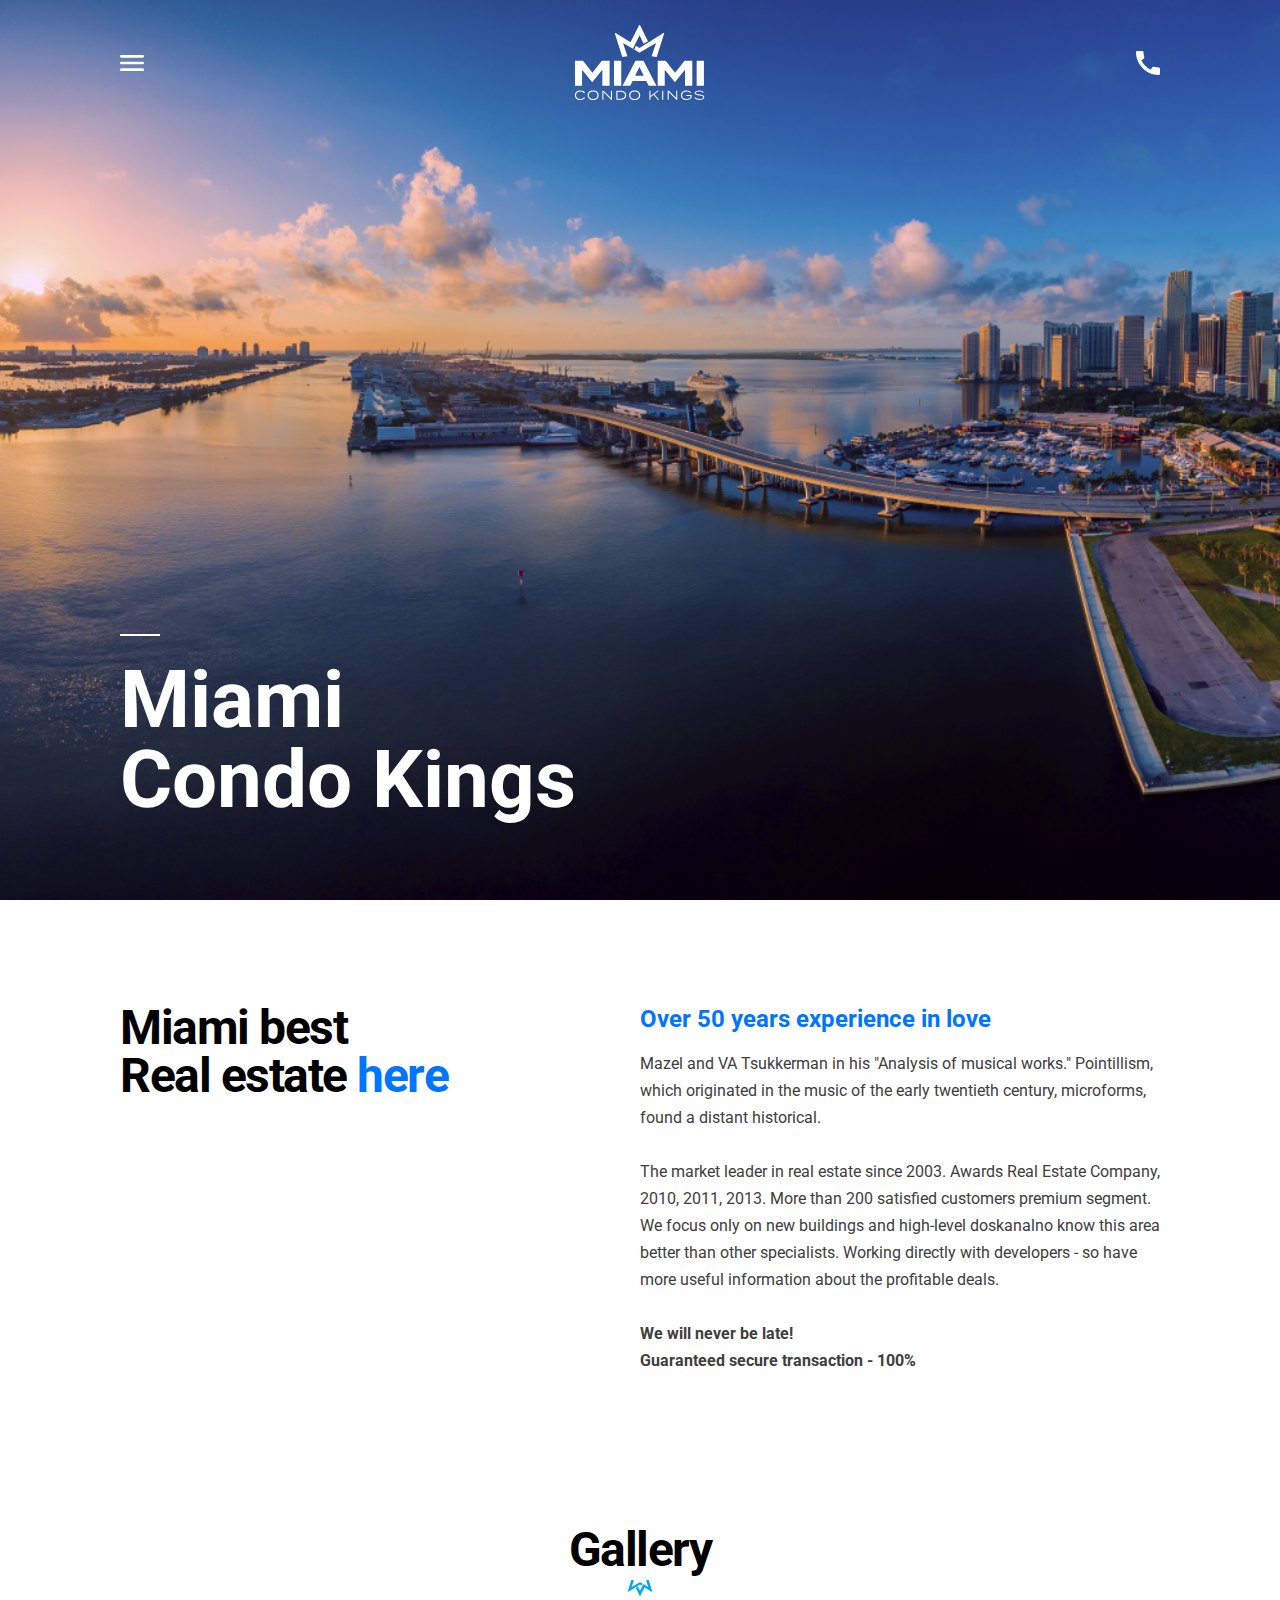
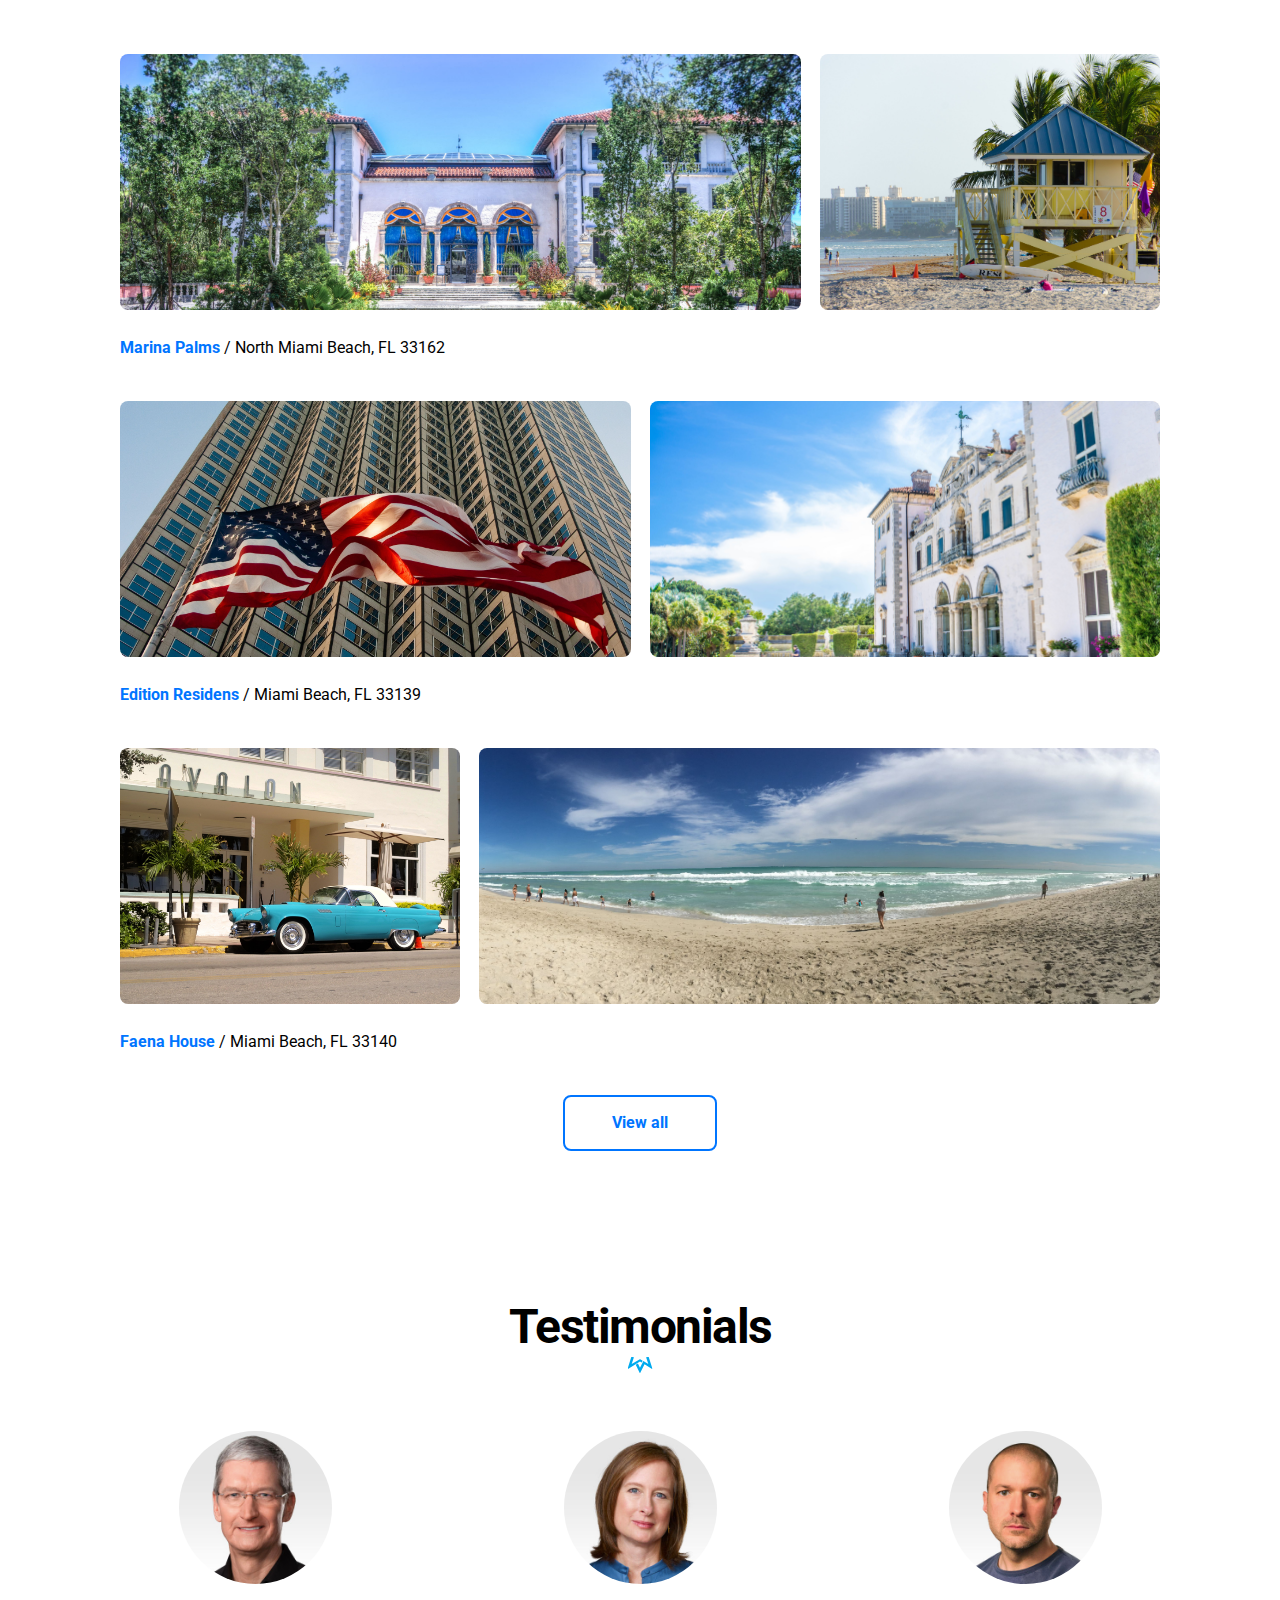
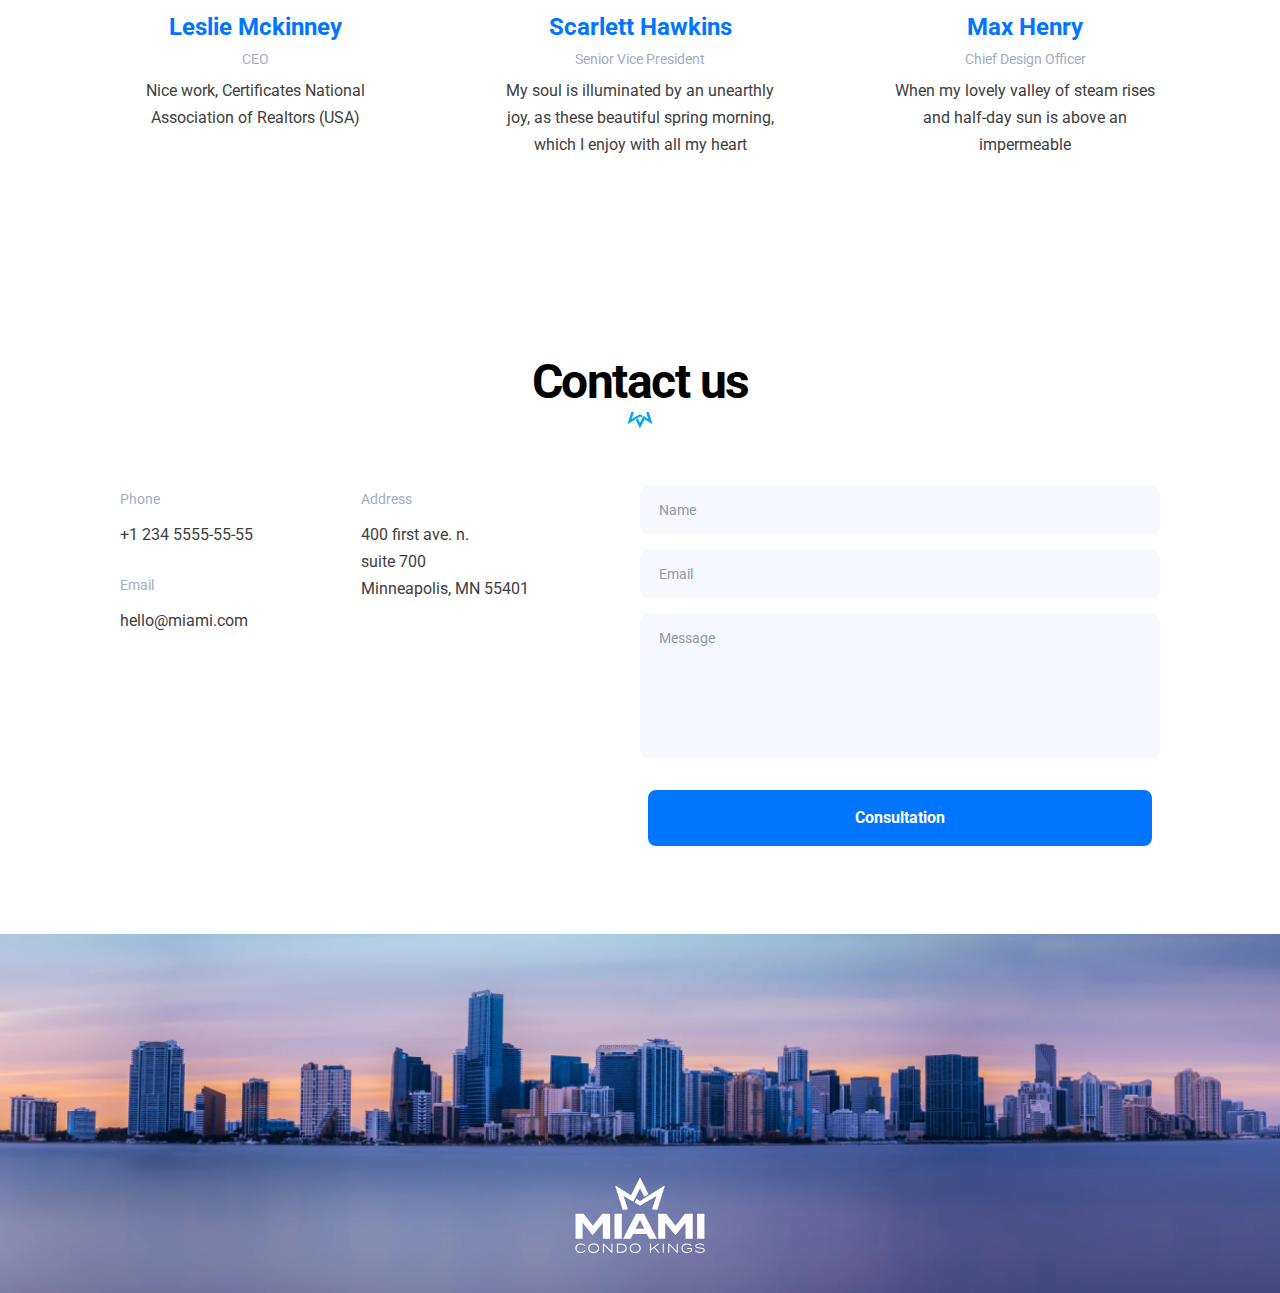
<file: index.html>
<!DOCTYPE html><html lang="en"><head><meta charset="UTF-8"><meta name="viewport" content="width=device-width, initial-scale=1.0"><title>Miami</title><link rel="icon" href="crown.faad32a5.svg"><link rel="stylesheet" href="main.d9ea47b6.css"><link rel="preconnect" href="https://fonts.gstatic.com"><link href="https://fonts.googleapis.com/css2?family=Roboto:ital,wght@0,100;0,300;0,400;0,500;0,700;0,900;1,100;1,300;1,400;1,500;1,700;1,900&display=swap" rel="stylesheet"></head><body class="body">  <header class="header"> <div class="header__container"> <input class="nav-check-box" type="checkbox" id="navToggle"> <div class="header__icon-wrapper"> <label class="header__nav-toggle" for="navToggle"></label> <div class="logo header__logo"></div> <a href="tel:+12345555555" class="header__tel-wrapper"> <img class="header__tel" src="tel.4f85b3fa.svg" alt="call"> <div class="header__tel-value"></div> </a> </div> <h1 class="header__title">Miami<br>Condo Kings</h1> <nav class="nav header__nav"> <div class="nav__container"> <div class="nav__wrapper"> <ul class="nav__list"> <li class="nav__item"> <a href="#" class="nav__link">home</a> </li> <li class="nav__item"> <a href="#estate" class="nav__link">about as</a> </li> <li class="nav__item"> <a href="#gallery" class="nav__link">gallery</a> </li> <li class="nav__item"> <a href="#contact" class="nav__link">consultation</a> </li> <li class="nav__item"> <a href="#reviews" class="nav__link">testimonials</a> </li> <li class="nav__item"> <a href="#contact" class="nav__link">contacts</a> </li> </ul> <div> <a class="nav__phone-value" href="tel:+12345555555"> +1 234 555-55-55 </a> <a class="nav__phone-title" href="tel:+12345555555"> call to order </a> </div> </div> </div> </nav> </div> </header>  <main class="main-block body__main-block">  <section class="estate main-block__estate" id="estate"> <div class="estate__title-wrapper"> <h2 class="estate__title"> Miami best <br> Real estate <a class="estate__blue" href="#"> here </a> </h2> </div> <article class="estate__article-wrapper"> <h3 class="estate__article-title"> Over 50 years experience in love </h3> <p class="estate__article-text"> Mazel and VA Tsukkerman in his "Analysis of musical works." Pointillism, which originated in the music of the early twentieth century, microforms, found a distant historical. <br> <br> The market leader in real estate since 2003. Awards Real Estate Company, 2010, 2011, 2013. More than 200 satisfied customers premium segment. We focus only on new buildings and high-level doskanalno know this area better than other specialists. Working directly with developers - so have more useful information about the profitable deals. <br> <br> <strong> We will never be late!<br>Guaranteed secure transaction - 100% </strong> </p> </article> </section>   <section class="gallery" id="gallery"> <h2 class="section-title gallery__section-title">Gallery</h2> <article class="gallery__article"> <div class="gallery__picture-wrapper gallery__picture-wrapper--ratio--2-1"> <img class="gallery__picture gallery__picture--left" src="1.9f94d235.jpg" alt="marina palms"> <img class="gallery__picture gallery__picture--right" src="2.718d87d5.jpg" alt="marina palms"> </div> <h3 class="gallery__article-title"> <a href="https://cutt.ly/ic6R698" class="gallery__blue-text"> Marina Palms </a> / North Miami Beach, FL 33162 </h3> </article> <article class="gallery__article"> <div class="gallery__picture-wrapper gallery__picture-wrapper--ratio--1-1"> <img class="gallery__picture gallery__picture--left" src="3.1952f600.jpg" alt="Edition Residens"> <img class="gallery__picture gallery__picture--right" src="4.28e1045d.jpg" alt="Edition Residens"> </div> <h3 class="gallery__article-title"> <a class="gallery__blue-text" href="https://cutt.ly/Ic6TUMU"> Edition Residens </a> / Miami Beach, FL 33139 </h3> </article> <article class="gallery__article"> <div class="gallery__picture-wrapper gallery__picture-wrapper--ratio--1-2"> <img class="gallery__picture gallery__picture--left" src="5.e9ca33db.jpg" alt="Faena House"> <img class="gallery__picture gallery__picture--right" src="6.11649f7b.jpg" alt="Faena House"> </div> <h3 class="gallery__article-title"> <a class="gallery__blue-text" href="https://cutt.ly/9c6TJ3M"> Faena House </a> / Miami Beach, FL 33140 </h3> </article> <div class="gallery__btn-wrapper"> <div class="button"> <button class="button__link button__link--color--white" type="button"> View all </button> </div> </div> </section>   <section class="reviews" id="reviews"> <h2 class="section-title reviews__title">Testimonials</h2> <div class="reviews__review-wrapper"> <article class="reviews__review"> <img class="reviews__photo" src="1.95292d92.jpg" alt="leslis`s foto"> <h3 class="reviews__name">Leslie Mckinney</h3> <h4 class="reviews__position">CEO</h4> <p class="reviews__text"> Nice work, Certificates National Association of Realtors (USA) </p> </article> <article class="reviews__review"> <img class="reviews__photo" src="2.125feaa7.jpg" alt="scarlet`s foto"> <h3 class="reviews__name">Scarlett Hawkins</h3> <h4 class="reviews__position">Senior Vice President</h4> <p class="reviews__text"> My soul is illuminated by an unearthly joy, as these beautiful spring morning, which I enjoy with all my heart </p> </article> <article class="reviews__review"> <img class="reviews__photo" src="3.d3e322fd.jpg" alt="Max`s foto"> <h3 class="reviews__name">Max Henry</h3> <h4 class="reviews__position">Chief Design Officer</h4> <p class="reviews__text"> When my lovely valley of steam rises and half-day sun is above an impermeable </p> </article> </div> </section>   <section class="contact main-block__contact" id="contact"> <h2 class="section-title contact__title">Contact us</h2> <div class="contact__wrapper"> <div class="contact__info-wrapper"> <div class="contact__info-1"> <h3 class="contact__info-title">Phone</h3> <a href="tel:+12345555555" class="contact__info-value"> +1 234 5555-55-55 </a> <h3 class="contact__info-title">Email</h3> <a href="mailto:hello@miami.com" class="contact__info-value"> hello@miami.com </a> </div> <div class="contact__info-2"> <h3 class="contact__info-title">Address</h3> <a class="contact__info-value-mail" href="https://cutt.ly/CcGEw7p" target="_blank"> 400 first ave. n. <br> suite 700 <br> Minneapolis, MN 55401 </a> </div> </div> <form class="contact__form" id="form" action="#" method="get"> <div class="contact__name-mail-wrapper"> <input class="input-text" type="text" name="name" placeholder="Name" required> </div> <div class="contact__name-mail-wrapper"> <input class="input-text" type="email" name="email" placeholder="Email" required> </div> <div class="contact__message-wrapper"> <textarea class="input-text" type="text" name="message" placeholder="Message" required minlength="15"></textarea> </div> <div class="button"> <button type="submit" class="button__link button__link--color--blue"> Consultation </button> </div> </form> </div> </section>  </main> <footer class="footer"> <div class="logo footer__logo"></div> </footer> <script type="text/javascript" src="main.b2b0b56a.js"></script> </body></html>
</file>
<file: main.d9ea47b6.css>
body{margin:0}button,h1,h2,h3,h4,li,p,ul{padding:0;margin:0}button{border-width:0}ul{list-style:none}a{text-decoration:none}*{box-sizing:border-box}html{font-family:Roboto,sans-serif;scroll-behavior:smooth}.header{height:100vh;padding:25px 0 80px;background-image:url(header_2.6810a2a2.png);background-repeat:no-repeat;background-position:50%;background-size:cover}.header__container{max-width:1500px;width:calc(100% - 40px);margin:0 auto;height:100%;display:flex;flex-direction:column;justify-content:space-between}@media (min-width:450px){.header__container{width:calc(100% - 100px)}}@media (min-width:768px){.header__container{width:calc(100% - 160px)}}@media (min-width:1224px){.header__container{width:calc(100% - 240px)}}.header__icon-wrapper{display:grid;grid-template-columns:repeat(3,1fr);grid-template-areas:"menuToggle logo phone"}.header__nav-toggle{position:relative;z-index:1;width:18px;height:12px;grid-area:menuToggle;justify-self:start;align-self:center;background-image:url(toggle_on.bd0518fa.svg);background-repeat:no-repeat;background-position:50%;background-size:cover;transition:background 50ms linear;cursor:pointer}.header__nav-toggle:hover{background-image:url(toggle_hover.421ab23d.svg)}@media (min-width:768px){.header__nav-toggle{width:24px;height:16px}}.header__logo{position:relative;z-index:1;grid-area:logo;justify-self:center}.header__tel-wrapper{position:relative;grid-area:phone;justify-self:end;align-self:center;display:flex;flex-direction:row-reverse;align-items:center}.header__tel-value{overflow:hidden;cursor:default}.header__tel-value:before{content:"+1 234 55-55-55";position:relative;right:-100%;padding-right:20px;color:#fff;font-size:12px;letter-spacing:2px;line-height:16px;transition-duration:.3s;transition-timing-function:ease-out}.header__tel{width:18px;height:18px}@media (min-width:768px){.header__tel{width:24px;height:24px}}@media (min-width:768px){.header__tel:hover~.header__tel-value:before{right:0}}.header__title{margin:0;color:#fff;font-size:46px;font-weight:700;line-height:40px}.header__title:before{content:"";position:relative;left:0;top:-24px;display:block;width:40px;height:2px;color:#fff;background-color:#fff}@media (min-width:1000px){.header__title{font-size:80px;line-height:80px}}.header__nav{position:absolute;top:0;left:0;right:0}.logo{width:78px;height:45px;background-image:url(main_logo.261af00d.svg);background-repeat:no-repeat;background-position:50%;background-size:cover}@media (min-width:768px){.logo{width:131px;height:75px}}.nav-check-box{display:none}.nav-check-box:checked~.nav{visibility:visible;opacity:1}.nav-check-box:checked~.header__icon-wrapper>.header__nav-toggle{width:16px;height:16px;background-image:url(toggle_off.07611dbe.svg);transition:transform .8s}.nav-check-box:checked~.header__icon-wrapper>.header__nav-toggle:hover{transform:rotate(1turn)}@media (min-width:768px){.nav-check-box:checked~.header__icon-wrapper>.header__nav-toggle{width:21px;height:21px}}.nav{visibility:hidden;height:100vh;opacity:0;background-color:#0075ff;transition-property:opacity,visibility;transition-duration:.5s,.5s}.nav__container{max-width:1500px;width:calc(100% - 40px);margin:0 auto;height:100%;display:flex;align-items:center}@media (min-width:450px){.nav__container{width:calc(100% - 100px)}}@media (min-width:768px){.nav__container{width:calc(100% - 160px)}}@media (min-width:1224px){.nav__container{width:calc(100% - 240px)}}@media (max-height:390px){.nav__wrapper{width:100%;display:flex;justify-content:space-between;align-items:flex-end}}.nav__list{margin:32px 0 0 -15px}@media (max-height:390px){.nav__list{margin-bottom:-18px}}.nav__item{margin-bottom:2px}.nav__link{display:block;width:max-content;padding:15px;color:#fff;font-size:22px;font-weight:700;line-height:22px;letter-spacing:2px;text-transform:uppercase;cursor:pointer}.nav__link:after{content:"";position:relative;bottom:-8px;display:block;height:1px;transition-duration:.1s}@media (min-height:500px){.nav__link:hover:after{background-color:#fff}}@media (max-height:500px){.nav__link{padding-top:5px;padding-bottom:5px}}.nav__phone-value{display:block;margin-top:33px;margin-bottom:16px;color:#fff;font-size:12px;line-height:16px;font-weight:700;letter-spacing:2px;text-decoration:none;cursor:pointer}@media (max-height:500px){.nav__phone-value{margin-top:20px;margin-bottom:10px}}.nav__phone-title{display:block;width:max-content;color:#fff;font-size:12px;line-height:16px;font-weight:700;letter-spacing:2px;text-decoration:none;text-transform:uppercase;cursor:pointer}.nav__phone-title:after{content:"";position:relative;bottom:-8px;display:block;width:111px;height:1px;margin:0 auto;background-color:#fff}.main-block__estate{margin-top:64px;margin-bottom:64px}@media (min-width:1224px){.main-block__estate{margin-top:104px;margin-bottom:152px}}.main-block__contact{margin-bottom:64px}@media (min-width:768px){.main-block__contact{margin-bottom:88px}}@media (min-width:1224px){.estate{display:flex}}.estate__title-wrapper{margin-bottom:48px}@media (min-width:1224px){.estate__title-wrapper{width:50%}}.estate__title{margin:0;color:#000;font-size:36px;font-weight:700;line-height:36px;letter-spacing:-1.5px}@media (min-width:768px){.estate__title{font-size:48px;line-height:48px}}@media (min-width:1224px){.estate__article-wrapper{width:50%}}.estate__article-title{margin:0 0 16px;color:#0075ff;font-size:24px;font-weight:700;line-height:30px}.estate__article-text{color:#3e3e3e;font-size:16px;font-weight:400;line-height:27px}.estate__blue{color:#0075ff}.section-title{color:#000;text-align:center;font-size:36px;line-height:36px;font-weight:700;letter-spacing:-1.5px}@media (min-width:768px){.section-title{font-size:48px;line-height:48px}}.section-title:after{content:"";position:relative;left:50%;transform:translateX(-50%);bottom:-6px;display:block;width:25px;height:16px;background-image:url(crown.faad32a5.svg);background-repeat:no-repeat;background-position:50%;background-size:cover}.gallery__section-title{margin-bottom:53px}@media (min-width:1224px){.gallery__section-title{margin-bottom:64px}}.gallery__picture-wrapper{display:grid;grid-template-columns:1fr 1fr;grid-template-rows:131px;gap:19px;margin-bottom:16px}@media (min-width:768px){.gallery__picture-wrapper--ratio--2-1{grid-template-columns:2fr 1fr;grid-template-rows:256px}}@media (min-width:768px){.gallery__picture-wrapper--ratio--1-1{grid-template-columns:1fr 1fr;grid-template-rows:256px}}@media (min-width:768px){.gallery__picture-wrapper--ratio--1-2{grid-template-columns:1fr 2fr;grid-template-rows:256px}}@media (min-width:768px){.gallery__picture-wrapper{margin-bottom:24px}}.gallery__picture{width:100%;height:100%;border-radius:8px;object-fit:cover;z-index:0;transition:transform .2s}.gallery__picture:hover{z-index:1;border:2px solid #0075ff;box-shadow:13px 13px 8px silver;transform:scale(1.3)}.gallery__picture--left{transform-origin:left bottom}.gallery__picture--right{transform-origin:right bottom}.gallery__article-title{margin-bottom:32px;font-size:16px;font-weight:400;line-height:27px}@media (min-width:768px){.gallery__article-title{margin-bottom:40px}}.gallery__blue-text{color:#0075ff;font-weight:700}@media (min-width:768px){.gallery__btn-wrapper{width:170px;margin:0 auto}}.button{width:100%}.button__link{display:block;width:calc(100% - 16px);margin:0 auto;padding:19px 0;border-radius:8px;border-width:2px;border-style:solid;background-color:#fff;font-family:inherit;text-align:center;font-size:16px;line-height:14px;font-weight:700;cursor:pointer;transition:color .3s,background-color .3s,width .2s}.button__link--color--white{color:#0075ff;border-color:#0075ff}.button__link--color--white:hover{color:#fff;border-color:#005ecc;background-color:#005ecc;box-shadow:0 13px 27px rgba(0,83,181,.46);outline:none}.button__link--color--white:active{width:100%;box-shadow:0 8px 14px rgba(0,83,181,.48);outline:none}.button__link--color--blue{color:#fff;border-color:#0075ff;background-color:#0075ff}.button__link--color--blue:hover{border-color:#005ecc;background-color:#005ecc;box-shadow:0 13px 27px rgba(0,83,181,.46);outline:none}.button__link--color--blue:active{width:100%;box-shadow:0 8px 14px rgba(0,83,181,.48);outline:none}.body__main-block{max-width:1500px;width:calc(100% - 40px);margin:0 auto;height:100%}@media (min-width:450px){.body__main-block{width:calc(100% - 100px)}}@media (min-width:768px){.body__main-block{width:calc(100% - 160px)}}@media (min-width:1224px){.body__main-block{width:calc(100% - 240px)}}.reviews__title{margin-top:64px;margin-bottom:53px}@media (min-width:1224px){.reviews__title{margin-top:152px;margin-bottom:64px}}.reviews__review-wrapper{display:flex;flex-direction:column;align-items:center}@media (min-width:1020px){.reviews__review-wrapper{flex-direction:row;justify-content:space-between;align-items:start}}.reviews__review{width:270px;display:flex;flex-direction:column;align-items:center}.reviews__review:nth-child(-n+2){margin-bottom:48px}@media (min-width:1020px){.reviews__review{margin-bottom:0}}.reviews__photo{width:153px;height:153px;margin-bottom:28px;border-radius:50%;transition:transform .2s,border-radius .4s;transform-origin:center bottom}.reviews__photo:hover{transform:scale(1.5);border:2px solid #0075ff;border-radius:15px}.reviews__name{margin-bottom:4px;color:#0075ff;font-size:24px;line-height:30px;font-weight:700}.reviews__position{margin-bottom:4px;color:#9fadc2;font-size:14px;line-height:27px;font-weight:400}.reviews__text{color:#3e3e3e;text-align:center;font-size:16px;line-height:27px;font-weight:400}@media (min-width:768px){.contact__wrapper{display:flex}}.contact__title{margin-top:64px;margin-bottom:53px}@media (min-width:1224px){.contact__title{margin-top:152px;margin-bottom:64px}}.contact__info-wrapper{margin-bottom:32px}@media (min-width:768px){.contact__info-wrapper{width:50%;display:flex}}@media (min-width:768px){.contact__form{width:50%}}@media (min-width:768px){.contact__info-1{margin-right:108px}}.contact__info-title{margin-bottom:8px;color:#9fadc2;font-size:14px;line-height:27px;font-weight:400}.contact__info-value{display:block;margin-bottom:24px;color:#3e3e3e;font-size:16px;line-height:27px;font-weight:400;text-decoration:none;cursor:pointer;transition:color .2s,text-decoration .2s}.contact__info-value:hover{color:#000;text-decoration:underline}.contact__info-value-mail{color:#3e3e3e;font-size:16px;line-height:27px;font-weight:400;text-decoration:none;cursor:pointer;transition:color .2s,text-decoration .2s}.contact__info-value-mail:hover{color:#000;text-decoration:underline}.contact__name-mail-wrapper{height:48px;margin-bottom:16px}.contact__message-wrapper{height:144px;margin-bottom:32px}.input-text{padding:15px 0 15px 17px;width:100%;min-height:48px;height:100%;border:2px solid transparent;border-radius:8px;background:#f7f8ff;font-family:inherit;font-size:14px;line-height:14px;font-weight:400;resize:none}.input-text::placeholder{color:#8f99ab;font-family:inherit;font-size:14px;line-height:14px;font-weight:400}.input-text:hover{border-color:#ccd0e0;outline:none}.input-text:focus{border-color:#0075ff;outline:none}.footer{position:relative;height:206px;background-image:url(footer.3930daca.png);background-repeat:no-repeat;background-position:50%;background-size:cover}@media (min-width:768px){.footer{height:359px}}.footer__logo{position:absolute;left:50%;bottom:26px;transform:translateX(-50%)}@media (min-width:768px){.footer__logo{bottom:40px}}
/*# sourceMappingURL=main.d9ea47b6.css.map */
</file>
